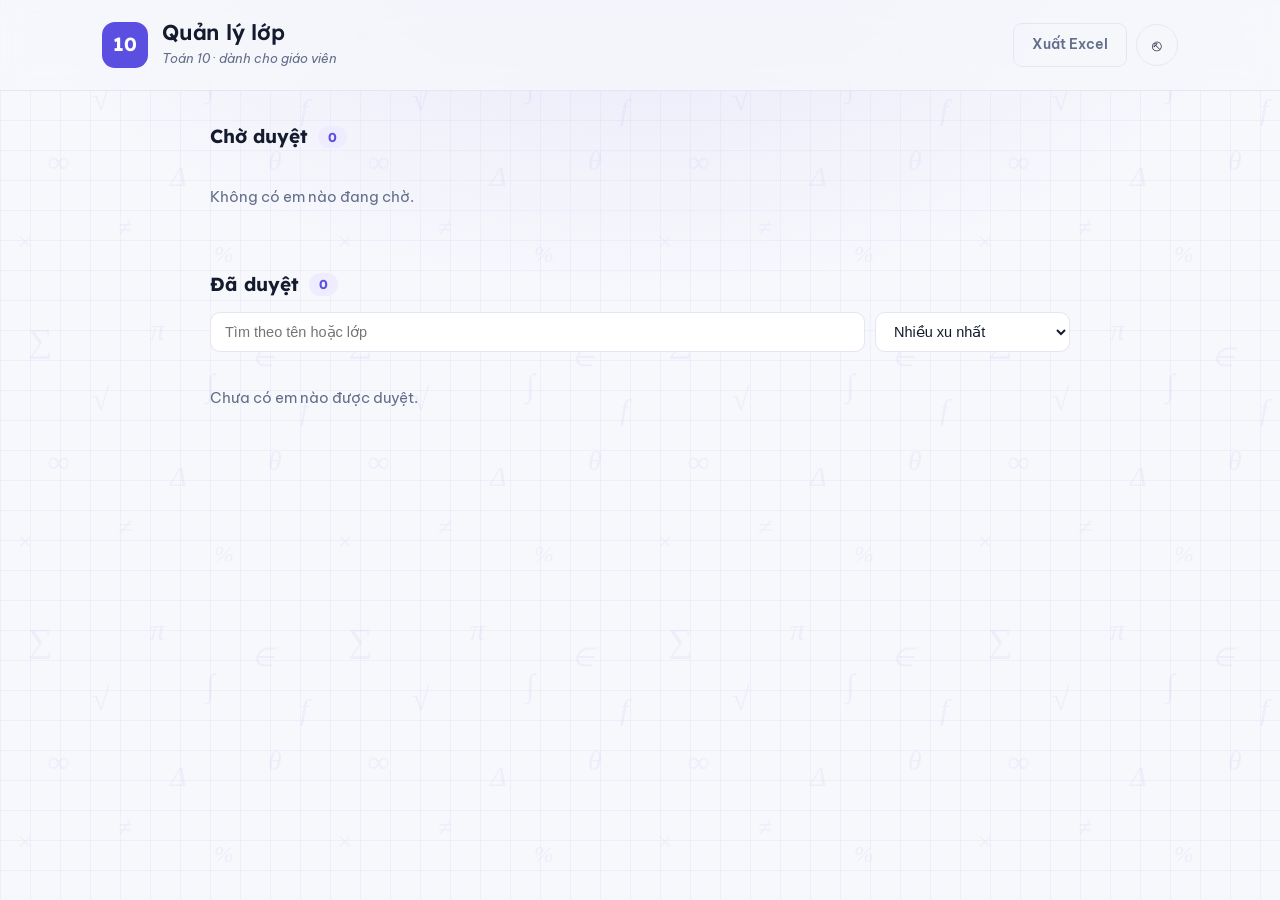
<file: thi/quanly.html>
<!DOCTYPE html>
<html lang="vi">
<head>
  <meta charset="UTF-8">
  <meta name="viewport" content="width=device-width, initial-scale=1.0">
  <title>Quản lý lớp · Toán 10</title>
  <meta name="robots" content="noindex">
  <link rel="preconnect" href="https://fonts.googleapis.com">
  <link rel="preconnect" href="https://fonts.gstatic.com" crossorigin>
  <link href="https://fonts.googleapis.com/css2?family=Be+Vietnam+Pro:wght@400;500;600;700&family=Lexend:wght@500;600;700&display=swap" rel="stylesheet">
  <link rel="stylesheet" href="css/style.css">
  <link rel="stylesheet" href="css/quanly.css">
</head>
<body>

<header class="top">
  <div class="wrap top__inner">
    <a href="index.html" class="brand">
      <span class="brand__mark">10</span>
      <span class="brand__text">
        <strong>Quản lý lớp</strong>
        <small>Toán 10 · dành cho giáo viên</small>
      </span>
    </a>
    <div class="top__nut">
      <button class="ghost" id="nutXuat" hidden>Xuất Excel</button>
      <button class="tron" id="nutRa" title="Đăng xuất" hidden>⎋</button>
    </div>
  </div>
</header>

<main class="wrap ql">
  <div class="ql__giua" id="manVao">
    <h2>Trang dành cho giáo viên</h2>
    <p>Bản giới thiệu này không nối máy chủ, nên danh sách học sinh để trống.</p>
    <button class="ggl" id="nutGoogle"><span class="ggl__g">G</span> Đăng nhập bằng Google</button>
    <p class="ql__bao" id="bao"></p>
  </div>

  <div id="manBang" hidden>
    <section class="ql__muc">
      <h2>Chờ duyệt <span class="ql__dem" id="demCho">0</span></h2>
      <div id="dsCho"></div>
    </section>

    <section class="ql__muc">
      <h2>Đã duyệt <span class="ql__dem" id="demOk">0</span></h2>
      <div class="ql__loc">
        <input type="search" id="timKiem" placeholder="Tìm theo tên hoặc lớp">
        <select id="sapXep">
          <option value="xu">Nhiều xu nhất</option>
          <option value="phieu">Nhiều điểm cộng nhất</option>
          <option value="ten">Theo tên</option>
          <option value="lop">Theo lớp</option>
        </select>
      </div>
      <div id="dsOk"></div>
    </section>
  </div>
</main>

<!-- Bản thi không nối máy chủ nên không nạp thư viện Firebase. -->
<script src="js/fb.js"></script>
<script src="js/quanly.js"></script>
</body>
</html>
</file>
<file: thi/css/style.css>
/* ============================================================
   BẢNG MÀU — đổi ở đây là cả trang đổi theo.
   Trang có sẵn chế độ sáng và tối, tự theo cài đặt máy.
   ============================================================ */
:root{
  --ink:#151b2e;
  --paper:#f7f8fc;
  --card:#ffffff;
  --line:#e4e7f2;
  --muted:#636e8a;

  --tim:#5a4fe0;          /* màu chính */
  --tim-dam:#4134c2;
  --luc-dam:#0b7a5d;
  --tim-nhat:#eeecfe;
  --luc:#0f9d78;          /* đúng */
  --luc-nhat:#e3f6f0;
  --do:#dc3f66;           /* sai */
  --do-nhat:#fdeaef;
  --vang:#c9820f;         /* đang học dở */

  --r:14px;
  --r-lg:20px;
  --bong:0 8px 26px rgba(21,27,46,.07);
  --wrap:1120px;
}

@media (prefers-color-scheme:dark){
  :root{
    --ink:#e8eaf3;
    --paper:#11141f;
    --card:#191d2b;
    --line:#2a3043;
    --muted:#99a2bb;
    --tim:#8b82ff;
    --tim-dam:#5c52d6;
    --luc-dam:#22916f;
    --tim-nhat:#232347;
    --luc:#3fd0a4;
    --luc-nhat:#16302a;
    --do:#ff7392;
    --do-nhat:#35202a;
    --vang:#e8ad48;
    --bong:0 8px 26px rgba(0,0,0,.3);
  }
}

*,*::before,*::after{box-sizing:border-box;margin:0;padding:0}
/* Thuộc tính hidden của HTML phải luôn thắng mọi display bên dưới */
[hidden]{display:none!important}
body{
  font-family:"Be Vietnam Pro",system-ui,sans-serif;
  background:var(--paper);color:var(--ink);line-height:1.65;
  -webkit-font-smoothing:antialiased;
}
h1,h2,h3,.brand strong{font-family:Lexend,"Be Vietnam Pro",sans-serif;line-height:1.25}
ol,ul{list-style:none}
button{font:inherit;color:inherit;cursor:pointer;border:0;background:none}
.wrap{max-width:var(--wrap);margin-inline:auto;padding-inline:22px}

/* ===== Công thức toán do MathJax vẽ ra ===== */
.ct{display:block;font-size:17px}
mjx-container{color:inherit}
mjx-container svg{max-width:100%}

/* ============================================================
   THANH TRÊN CÙNG
   ============================================================ */
.top{position:sticky;top:0;z-index:20;background:var(--paper);border-bottom:1px solid var(--line)}
.top__inner{display:flex;align-items:center;justify-content:space-between;gap:16px;height:68px}
.brand{display:flex;align-items:center;gap:12px;text-decoration:none;color:inherit}
.brand__mark{
  width:38px;height:38px;border-radius:11px;flex:none;
  background:var(--tim);color:#fff;font-weight:700;font-size:16px;
  display:grid;place-items:center;font-family:Lexend,sans-serif;
}
.brand strong{display:block;font-size:17px;font-weight:600}
.brand small{display:block;font-size:11.5px;color:var(--muted);letter-spacing:.3px}

.ghost,.solid{padding:9px 18px;border-radius:9px;font-size:14px;font-weight:600;transition:.18s}
.ghost{border:1.5px solid var(--line);color:var(--muted)}
.ghost:hover{border-color:var(--tim);color:var(--tim)}
.solid{background:var(--tim);color:#fff}
.solid:hover{filter:brightness(1.08)}
.solid:disabled{opacity:.45;cursor:not-allowed;filter:none}
:focus-visible{outline:2.5px solid var(--tim);outline-offset:2px;border-radius:6px}

/* ============================================================
   BẢNG ĐIỀU KHIỂN ĐẦU TRANG
   ============================================================ */
.dash{
  display:grid;grid-template-columns:1fr auto;gap:46px;align-items:center;
  padding:46px 0 38px;
}
.dash h1{font-size:clamp(28px,4vw,40px);font-weight:700;letter-spacing:-.5px;text-wrap:balance}
.dash p{margin-top:14px;max-width:60ch;color:var(--muted);font-size:16px}
.dash em{color:var(--ink);font-style:normal;font-weight:600}

.chips{display:flex;flex-wrap:wrap;gap:9px;margin-top:20px}
.chip{
  font-size:13px;font-weight:600;padding:5px 13px;border-radius:999px;
  background:var(--tim-nhat);color:var(--tim);
}

.gauge{position:relative;width:132px;height:132px}
.gauge svg{width:100%;height:100%;transform:rotate(-90deg)}
.gauge circle{fill:none;stroke-width:9;stroke-linecap:round}
.gauge__bg{stroke:var(--line)}
.gauge__fg{
  stroke:var(--tim);stroke-dasharray:326.7;stroke-dashoffset:326.7;
  transition:stroke-dashoffset .9s cubic-bezier(.22,1,.36,1);
}
.gauge__label{position:absolute;inset:0;display:grid;place-content:center;text-align:center}
.gauge__label b{display:block;font-family:Lexend,sans-serif;font-size:26px;font-weight:700}
.gauge__label span{font-size:11.5px;color:var(--muted)}
.gauge__note{margin-top:12px;text-align:center;font-size:13px;color:var(--muted)}

/* ============================================================
   BỘ LỌC THEO MẠCH KIẾN THỨC
   ============================================================ */
.filters{display:flex;flex-wrap:wrap;gap:9px;padding-bottom:26px}
.chon{padding-bottom:26px}
.chon__hang{display:flex;flex-wrap:wrap;gap:9px}
.pill--kt{position:relative;padding-left:38px}
.pill--kt::before{content:"📘";position:absolute;left:15px;top:50%;transform:translateY(-50%);font-size:15px}
.pill{
  padding:8px 17px;border-radius:999px;font-size:14px;font-weight:500;
  border:1.5px solid var(--line);color:var(--muted);transition:.18s;
}
.pill:hover{border-color:var(--tim);color:var(--tim)}
.pill.is-on{background:var(--ink);border-color:var(--ink);color:var(--paper)}

/* ============================================================
   LƯỚI THẺ CHƯƠNG
   ============================================================ */
.grid{display:grid;grid-template-columns:repeat(3,1fr);gap:20px;padding-bottom:70px}
.cc{
  background:var(--card);border:1px solid var(--line);border-radius:var(--r-lg);
  padding:24px 24px 20px;text-align:left;width:100%;
  display:flex;flex-direction:column;gap:11px;
  transition:transform .2s ease,box-shadow .2s ease,border-color .2s;
}
.cc:hover{transform:translateY(-4px);box-shadow:var(--bong);border-color:transparent}
.cc__top{display:flex;align-items:center;justify-content:space-between;gap:10px}
.cc__num{
  font-family:Lexend,sans-serif;font-size:13px;font-weight:700;
  color:var(--tim);background:var(--tim-nhat);padding:3px 11px;border-radius:7px;
}
.cc__state{font-size:12px;font-weight:600;display:flex;align-items:center;gap:6px}
.cc__state::before{content:"";width:7px;height:7px;border-radius:50%;background:currentColor}
.cc__state[data-s="chua"]{color:var(--muted)}
.cc__state[data-s="dang"]{color:var(--vang)}
.cc__state[data-s="xong"]{color:var(--luc)}
.cc h3{font-size:18px;font-weight:600;text-wrap:balance}
.cc__mach{font-size:13px;color:var(--muted)}
.cc__foot{
  margin-top:auto;padding-top:14px;border-top:1px solid var(--line);
  display:flex;justify-content:space-between;font-size:12.5px;color:var(--muted);
}
.cc__diem{font-weight:700;color:var(--luc)}

/* ============================================================
   MÀN HÌNH CHI TIẾT CHƯƠNG
   ============================================================ */
.back{margin:26px 0 18px;font-size:14px;font-weight:600;color:var(--muted)}
.back:hover{color:var(--tim)}

.dhead{padding-bottom:30px;border-bottom:1px solid var(--line)}
.dhead__tag{
  font-size:12.5px;font-weight:700;letter-spacing:1.2px;text-transform:uppercase;color:var(--tim);
}
.dhead h1{margin-top:9px;font-size:clamp(26px,3.6vw,36px);font-weight:700;letter-spacing:-.4px;text-wrap:balance}
.dhead p{margin-top:9px;color:var(--muted);font-size:15px}

.dcols{padding:34px 0 0}
.dcols h2{font-size:15px;font-weight:600;letter-spacing:.2px;margin-bottom:16px;color:var(--muted)}

.lessons ol{counter-reset:b;display:grid;grid-template-columns:repeat(2,1fr);gap:11px 34px}
.lessons li{
  counter-increment:b;position:relative;padding-left:32px;font-size:15px;
}
.lessons li::before{
  content:counter(b);position:absolute;left:0;top:3px;
  width:21px;height:21px;border-radius:7px;background:var(--tim-nhat);color:var(--tim);
  font-size:11.5px;font-weight:700;display:grid;place-items:center;font-family:Lexend,sans-serif;
}

.tcard{
  background:var(--card);border:1px solid var(--line);border-radius:var(--r);
  padding:20px 22px;margin-bottom:14px;
}
.tcard h3{font-size:15px;font-weight:600;margin-bottom:10px}
.tcard .ct{
  display:block;overflow-x:auto;padding:12px 0;
  border-top:1px solid var(--line);border-bottom:1px solid var(--line);
}
.tcard p{margin-top:11px;font-size:14.5px;color:var(--muted)}

/* ============================================================
   TRẮC NGHIỆM
   ============================================================ */
.quiz{
  background:var(--card);border:1px solid var(--line);border-radius:var(--r-lg);
  padding:30px;margin:36px 0 70px;
}
.quiz__head{display:flex;align-items:baseline;justify-content:space-between;gap:14px;margin-bottom:22px}
.quiz__head h2{font-size:20px;font-weight:600}
.quiz__score{font-family:Lexend,sans-serif;font-weight:700;font-size:15px;color:var(--luc)}

.q{padding:20px 0;border-top:1px solid var(--line)}
.q:first-child{border-top:0;padding-top:0}
.q__de{font-size:16px;font-weight:500;margin-bottom:14px}
.q__de b{font-family:Lexend,sans-serif;color:var(--tim);margin-right:7px}
.q__ds{display:grid;grid-template-columns:1fr 1fr;gap:10px}

.opt{
  display:flex;align-items:flex-start;gap:11px;
  padding:12px 15px;border:1.5px solid var(--line);border-radius:11px;
  font-size:15px;text-align:left;transition:.16s;background:var(--card);
}
.opt:hover{border-color:var(--tim)}
.opt__k{
  flex:none;width:22px;height:22px;border-radius:50%;border:1.5px solid var(--line);
  font-size:11.5px;font-weight:700;display:grid;place-items:center;
  font-family:Lexend,sans-serif;color:var(--muted);transition:.16s;
}
.opt.is-pick{border-color:var(--tim);background:var(--tim-nhat)}
.opt.is-pick .opt__k{background:var(--tim);border-color:var(--tim);color:#fff}
.opt.is-right{border-color:var(--luc);background:var(--luc-nhat)}
.opt.is-right .opt__k{background:var(--luc);border-color:var(--luc);color:#fff}
.opt.is-wrong{border-color:var(--do);background:var(--do-nhat)}
.opt.is-wrong .opt__k{background:var(--do);border-color:var(--do);color:#fff}
.q.is-done .opt{cursor:default}
.q.is-done .opt:hover{border-color:var(--line)}
.q.is-done .opt.is-right:hover{border-color:var(--luc)}
.q.is-done .opt.is-wrong:hover{border-color:var(--do)}

.giai{
  margin-top:13px;padding:12px 15px;border-radius:10px;
  background:var(--tim-nhat);font-size:14.5px;
}
.giai b{color:var(--tim)}

.quiz__foot{display:flex;flex-wrap:wrap;gap:11px;margin-top:26px;padding-top:22px;border-top:1px solid var(--line)}

/* ============================================================
   CHÂN TRANG
   ============================================================ */
.bottom{border-top:1px solid var(--line);padding:30px 0 44px}
.bottom p{font-size:13.5px;color:var(--muted)}

/* ============================================================
   BỐN DẠNG BÀI: nhãn, thẻ chọn dạng, đúng sai, trả lời ngắn, tự luận
   ============================================================ */
.filters__nhan{font-size:12px;font-weight:700;letter-spacing:1.1px;text-transform:uppercase;
               color:var(--muted);margin:22px 0 11px}

.quiz__head{flex-wrap:wrap;align-items:center}
.tabs{display:flex;flex-wrap:wrap;gap:7px}
.tab{display:flex;align-items:center;gap:7px;padding:7px 14px;border-radius:9px;
     font-size:14px;font-weight:500;border:1.5px solid var(--line);color:var(--muted);transition:.16s}
.tab:hover{border-color:var(--tim);color:var(--tim)}
.tab.is-on{background:var(--tim);border-color:var(--tim);color:#fff}
.tab i{font-style:normal;font-size:11px;font-weight:700;padding:1px 6px;border-radius:5px;
       background:var(--line);color:var(--muted)}
.tab.is-on i{background:rgba(255,255,255,.26);color:#fff}

/* ----- Đúng sai ----- */
.ys{display:grid;gap:9px}
.y{display:grid;grid-template-columns:24px 1fr auto;align-items:center;gap:12px;
   padding:11px 14px;border:1.5px solid var(--line);border-radius:11px;transition:.16s}
.y__k{font-family:Lexend,sans-serif;font-weight:700;font-size:13px;color:var(--tim)}
.y__t{font-size:15px}
.y__n{display:flex;gap:6px}
.ds{padding:6px 15px;border-radius:8px;border:1.5px solid var(--line);
    font-size:13.5px;font-weight:600;color:var(--muted);transition:.16s}
.ds:hover{border-color:var(--tim);color:var(--tim)}
.ds.is-pick{background:var(--tim);border-color:var(--tim);color:#fff}
.ds.is-key{border-color:var(--luc);color:var(--luc)}
.y.is-right{border-color:var(--luc);background:var(--luc-nhat)}
.y.is-wrong{border-color:var(--do);background:var(--do-nhat)}
.q.is-done .ds{cursor:default}
.q.is-done .ds:hover{border-color:var(--line);color:var(--muted)}
.q.is-done .ds.is-key:hover{border-color:var(--luc);color:var(--luc)}
.dem{margin-left:10px;font-size:12.5px;font-weight:700;color:var(--tim);white-space:nowrap}

/* ----- Trả lời ngắn ----- */
.tln{display:flex;align-items:center;flex-wrap:wrap;gap:12px}
.tln label{font-size:14px;font-weight:600;color:var(--muted)}
.tln input{width:230px;padding:11px 14px;border:1.5px solid var(--line);border-radius:10px;
           background:var(--card);font-size:15px;transition:.16s}
.tln input:focus{outline:none;border-color:var(--tim);box-shadow:0 0 0 4px var(--tim-nhat)}
.tln input.is-right{border-color:var(--luc);background:var(--luc-nhat)}
.tln input.is-wrong{border-color:var(--do);background:var(--do-nhat)}
.tln input:disabled{opacity:1}
.dung-la{font-size:14px;color:var(--luc)}

/* ----- Tự luận ----- */
.xem{padding:8px 17px;border-radius:9px;border:1.5px solid var(--tim);
     color:var(--tim);font-size:14px;font-weight:600;transition:.16s}
.xem:hover{background:var(--tim);color:#fff}
.tl__lg{margin-top:13px;padding:15px 17px;border-radius:11px;
        background:var(--tim-nhat);font-size:15px;line-height:1.85}

.trong{padding:24px 0;color:var(--muted);font-size:15px}
.trong code{font-family:ui-monospace,Menlo,monospace;font-size:13.5px;
            background:var(--line);padding:2px 7px;border-radius:5px}

@media (max-width:680px){
  .y{grid-template-columns:22px 1fr;row-gap:10px}
  .y__n{grid-column:1 / -1;justify-content:flex-end}
  .tln input{width:100%}
}

/* ============================================================
   LỘ TRÌNH CHÍN CHẶNG
   ============================================================ */
.top__nut{display:flex;gap:8px}
.ghost.is-on{border-color:var(--tim);color:var(--tim);background:var(--tim-nhat)}

.duong{position:relative;display:flex;flex-direction:column;align-items:center;padding:16px 0 90px}
.chang{position:relative;width:212px;height:150px;text-align:center;transform:translateX(var(--x))}

.noi{position:absolute;left:50%;top:38px;width:4px;height:var(--len);margin-left:-2px;
     transform-origin:top center;transform:rotate(var(--rot));z-index:0;
     background:repeating-linear-gradient(to bottom,var(--line) 0 7px,transparent 7px 15px)}

.nut{position:relative;z-index:1;width:76px;height:76px;border-radius:50%;
     display:grid;place-items:center;font-family:Lexend,sans-serif;font-weight:700;font-size:22px;
     transition:transform .16s ease}
.nut:active{transform:translateY(4px)}
.chang.is-mo   .nut{background:var(--tim);color:#fff;
     box-shadow:0 6px 0 var(--tim-dam),0 14px 26px rgba(90,79,224,.3)}
.chang.is-xong .nut{background:var(--luc);color:#fff;
     box-shadow:0 6px 0 var(--luc-dam),0 14px 26px rgba(15,157,120,.26)}
.chang.is-khoa .nut{background:var(--line);color:var(--muted);box-shadow:none;cursor:default}
.chang.is-khoa .nut:active{transform:none}
.nut__ok{font-size:32px;line-height:1}
.nut__khoa{font-size:23px;filter:grayscale(1);opacity:.55}

.chang.is-mo .nut::after{content:"";position:absolute;inset:-7px;border-radius:50%;
     border:2.5px solid var(--tim);animation:nhip 2.2s ease-out infinite}
@keyframes nhip{0%{transform:scale(1);opacity:.5}70%{transform:scale(1.24);opacity:0}100%{opacity:0}}

.chang__ten{margin-top:11px;font-size:13.5px;font-weight:600;line-height:1.35}
.chang.is-khoa .chang__ten{color:var(--muted)}
.chang__phu{margin-top:3px;font-size:12px;color:var(--muted)}

.rung{animation:rung .42s}
@keyframes rung{0%,100%{transform:translateX(var(--x))}
  20%{transform:translateX(calc(var(--x) - 9px))}
  60%{transform:translateX(calc(var(--x) + 9px))}}

/* ============================================================
   MÀN CHÚC MỪNG QUA CHẶNG
   ============================================================ */
.mung{position:fixed;inset:0;z-index:200;padding:16px;
      display:flex;align-items:center;justify-content:center;
      overflow-y:auto;-webkit-overflow-scrolling:touch;
      background:rgba(14,18,32,.56);backdrop-filter:blur(3px)}
/* margin:auto giúp hộp vẫn cuộn được khi màn hình thấp hơn hộp */
.mung__hop{position:relative;overflow:hidden auto;margin:auto;
     width:100%;max-width:360px;text-align:center;
     max-height:calc(100vh - 32px);max-height:calc(100dvh - 32px);
     background:var(--card);border-radius:22px;padding:26px 24px 24px;
     box-shadow:0 30px 70px rgba(0,0,0,.34);animation:hien .36s cubic-bezier(.2,1.25,.3,1)}
@keyframes hien{from{transform:scale(.88);opacity:0}to{transform:none;opacity:1}}
.mung__huy{font-size:40px;line-height:1;color:var(--vang)}
.mung__hop h2{margin-top:6px;font-size:23px;font-weight:700}
.mung__hop p{margin-top:7px;font-size:15px;font-weight:600}
.mung__phu{font-weight:400!important;font-size:13.5px!important;color:var(--muted)}
.mung__hop .solid{margin-top:18px;width:100%;padding:12px}

/* Màn hình rất thấp thì thu nhỏ thêm cho vừa */
@media (max-height:540px){
  .mung__huy{font-size:28px}
  .mung__hop{padding:18px 20px 18px;border-radius:18px}
  .mung__hop h2{font-size:19px}
  .mung__hop p{font-size:14px;margin-top:5px}
  .mung__hop .solid{margin-top:13px;padding:11px}
}
.mung__phao{position:absolute;inset:0;overflow:hidden;pointer-events:none}
.mung__phao i{position:absolute;top:-16px;left:var(--l);width:8px;height:14px;border-radius:2px;
     animation:roi 1.9s var(--d) ease-in forwards}
@keyframes roi{from{transform:translateY(0) rotate(var(--r))}
  to{transform:translateY(420px) rotate(calc(var(--r) + 540deg))}}

@media (max-width:420px){
  .chang{width:184px}
}

/* ============================================================
   RESPONSIVE
   ============================================================ */
@media (max-width:980px){
  .grid{grid-template-columns:repeat(2,1fr)}
}
@media (max-width:680px){
  .dash{grid-template-columns:1fr;gap:30px;padding:32px 0 28px}
  .dash__gauge{justify-self:start}
  .grid{grid-template-columns:1fr}
  .lessons ol{grid-template-columns:1fr}
  .q__ds{grid-template-columns:1fr}
  .quiz{padding:22px 18px}
  .filters,.chon__hang{overflow-x:auto;flex-wrap:nowrap;padding-bottom:4px}
  .pill{white-space:nowrap}
}

@media (prefers-reduced-motion:reduce){
  *{transition:none!important;animation:none!important}
}

/* ============================================================
   DẢI TÊN CHƯƠNG TRÊN LỘ TRÌNH
   ============================================================ */
.dai{width:100%;max-width:520px;margin:36px auto 22px;padding:16px 20px;border-radius:16px;
     background:var(--card);border:1px solid var(--line);cursor:pointer;text-align:left;
     transition:transform .18s ease}
.dai:first-child{margin-top:8px}
.dai:hover{transform:translateY(-2px)}
.dai.is-xong{background:linear-gradient(135deg,var(--luc),#13b98c);border-color:transparent;color:#fff}
.dai.is-khoa{opacity:.5}
.dai__so{font-family:Lexend,sans-serif;font-size:11.5px;font-weight:700;
         letter-spacing:1.4px;text-transform:uppercase;color:var(--tim)}
.dai.is-xong .dai__so{color:rgba(255,255,255,.88)}
.dai h2{margin-top:4px;font-size:18px;font-weight:700;line-height:1.3}
.dai p{margin-top:3px;font-size:13px;color:var(--muted)}
.dai.is-xong p{color:rgba(255,255,255,.82)}
.dai__bai{display:none;margin-top:13px;padding-top:13px;border-top:1px solid var(--line);
          font-size:13.5px;color:var(--muted)}
.dai.is-mo .dai__bai{display:grid;gap:6px}
.dai.is-xong .dai__bai{border-top-color:rgba(255,255,255,.3);color:rgba(255,255,255,.88)}

.chang{height:132px}
.nut__hieu{font-size:27px;line-height:1}

/* ============================================================
   MÀN LÀM BÀI TOÀN MÀN HÌNH
   ============================================================ */
.khoa-cuon{overflow:hidden}
.hoc{position:fixed;inset:0;z-index:150;display:flex;flex-direction:column;background:var(--paper)}

.hoc__top{display:flex;align-items:center;gap:14px;padding:14px 18px;
          padding-top:calc(14px + env(safe-area-inset-top));border-bottom:1px solid var(--line)}
.hoc__dong{flex:none;width:34px;height:34px;border-radius:9px;font-size:19px;color:var(--muted)}
.hoc__dong:hover{background:var(--line);color:var(--ink)}
.thanh{flex:1;height:12px;border-radius:99px;background:var(--line);overflow:hidden}
.thanh i{display:block;height:100%;width:0;border-radius:99px;background:var(--tim);
         transition:width .35s cubic-bezier(.22,1,.36,1)}
.hoc__dem{flex:none;min-width:44px;text-align:right;font-family:Lexend,sans-serif;
          font-size:13.5px;font-weight:700;color:var(--muted)}

.hoc__than{flex:1;overflow-y:auto;-webkit-overflow-scrolling:touch;padding:26px 18px 32px}
.hoc__trong{width:100%;max-width:620px;margin-inline:auto}
.hoc__nhan{font-size:12.5px;font-weight:700;letter-spacing:1.2px;text-transform:uppercase;
           color:var(--muted);margin-bottom:14px}
.hoc__de{font-size:20px;font-weight:600;line-height:1.55;margin-bottom:22px}

.hoc .tln input{width:100%;max-width:300px;font-size:17px;padding:14px 16px}
.hoc .tl__lg{margin-top:20px}

.hoc__chan{border-top:1px solid var(--line);background:var(--card);
           padding:16px 18px calc(16px + env(safe-area-inset-bottom))}
.hoc.co-phanhoi .hoc__chan{border-top:0}

.phanhoi{margin-bottom:14px;padding:14px 16px;border-radius:13px;
         animation:len .25s ease-out}
@keyframes len{from{transform:translateY(12px);opacity:0}to{transform:none;opacity:1}}
.phanhoi b{display:block;font-family:Lexend,sans-serif;font-size:16.5px;font-weight:700}
.phanhoi p{margin-top:5px;font-size:14.5px;line-height:1.7;color:var(--ink);opacity:.85}
.phanhoi.is-dung{background:var(--luc-nhat)}
.phanhoi.is-dung b{color:var(--luc)}
.phanhoi.is-sai{background:var(--do-nhat)}
.phanhoi.is-sai b{color:var(--do)}
.phanhoi.is-trung{background:var(--tim-nhat)}
.phanhoi.is-trung b{color:var(--tim)}

.btn--lg{padding:15px 24px;font-size:16px}
.btn--block{width:100%}
.nut--dung{background:var(--luc)}
.nut--dung:hover{background:var(--luc)}
.nut--sai{background:var(--do)}
.nut--sai:hover{background:var(--do)}

.tcard--to{padding:26px 24px;text-align:center}
.tcard--to .ct{font-size:19px;border:0;padding:4px 0 16px}
.tcard--to p{text-align:left;margin-top:0}

@media (max-width:680px){
  .hoc__de{font-size:18px;margin-bottom:18px}
  .hoc__than{padding:20px 16px 26px}
  .dai{margin:28px auto 18px}
}

/* ============================================================
   GIAO DIỆN LỘ TRÌNH MỚI — biểu tượng tròn, chữ nằm ngang bên cạnh
   ============================================================ */
.dash{display:block;padding:40px 0 6px}
.dash h1{font-size:clamp(26px,4.2vw,36px)}
.dash p{margin-top:10px;font-size:16px;color:var(--muted)}

.duong{display:block;max-width:560px;margin-inline:auto;padding:0 0 72px}

.dai{max-width:560px;margin:32px auto 4px;padding:15px 18px}
.dai:first-child{margin-top:14px}
.dai h2{font-size:17px}

.nhom{position:relative}
.muc{position:relative;display:grid;grid-template-columns:62px 1fr;gap:18px;align-items:center;
     padding:11px 0;cursor:pointer;-webkit-tap-highlight-color:transparent}
.muc::before{content:"";position:absolute;left:31px;top:0;bottom:0;width:3px;margin-left:-1.5px;
     background:repeating-linear-gradient(to bottom,var(--line) 0 7px,transparent 7px 15px)}
.nhom .muc:first-child::before{top:50%}
.nhom .muc:last-child::before{bottom:50%}

.vien{position:relative;z-index:1;width:62px;height:62px;border-radius:50%;
      display:grid;place-items:center;font-family:Lexend,sans-serif;font-weight:700;font-size:22px;
      transition:transform .16s ease}
.vien span{line-height:1}
.muc.is-mo   .vien{background:var(--tim);color:#fff;
     box-shadow:0 5px 0 var(--tim-dam),0 10px 22px rgba(90,79,224,.28)}
.muc.is-xong .vien{background:var(--luc);color:#fff;
     box-shadow:0 5px 0 var(--luc-dam),0 10px 22px rgba(15,157,120,.24)}
.muc.is-khoa .vien{background:var(--line);color:var(--muted);box-shadow:none}
.muc.is-khoa{cursor:default}
.muc:not(.is-khoa):hover .vien{transform:translateY(-3px)}
.muc:not(.is-khoa):active .vien{transform:translateY(2px)}
.muc.is-khoa .vien span{font-size:19px;filter:grayscale(1);opacity:.6}

.muc.is-mo .vien::after{content:"";position:absolute;inset:-6px;border-radius:50%;
     border:2.5px solid var(--tim);animation:nhip 2.2s ease-out infinite}

.muc__chu h3{font-size:16.5px;font-weight:600;line-height:1.35}
.muc.is-khoa .muc__chu h3{color:var(--muted)}
.muc__chu p{margin-top:2px;font-size:13px;color:var(--muted)}

.muc.rung{animation:lac .42s}
@keyframes lac{0%,100%{transform:none}
  22%{transform:translateX(-8px)}66%{transform:translateX(8px)}}

/* màn 2 gọn hơn một chút */
#viewDang .dhead{padding-bottom:22px}
#viewDang .dhead h1{font-size:clamp(22px,3.4vw,30px)}
#viewDang .back{margin-top:22px}

@media (max-width:680px){
  .dash{padding:28px 0 4px}
  .muc{grid-template-columns:56px 1fr;gap:15px}
  .muc::before{left:28px}
  .vien{width:56px;height:56px;font-size:20px}
  .muc__chu h3{font-size:15.5px}
}

/* ============================================================
   LỘ TRÌNH UỐN LƯỢN — nút lệch theo sóng, chữ nằm ngang bên cạnh
   ============================================================ */
.muc{display:block;height:116px;padding:0}
.muc::before{display:none}            /* bỏ đường thẳng đứng cũ */

svg.day{position:absolute;inset:0;width:100%;height:100%;pointer-events:none;z-index:0}
svg.day path{fill:none;stroke:var(--line);stroke-width:6;stroke-linecap:round;
             stroke-dasharray:0.1 17}

.vien{position:absolute;top:50%;left:calc(50% + var(--x));
      transform:translate(-50%,-50%);width:64px;height:64px}
.muc:not(.is-khoa):hover .vien{transform:translate(-50%,-50%) translateY(-3px)}
.muc:not(.is-khoa):active .vien{transform:translate(-50%,-50%) translateY(2px)}

.muc__chu{position:absolute;top:50%;transform:translateY(-50%);max-width:190px}
.is-trai .muc__chu{right:calc(50% - var(--x) + 46px);text-align:right}
.is-phai .muc__chu{left:calc(50% + var(--x) + 46px);text-align:left}

.muc.rung .vien{animation:lac2 .42s}
@keyframes lac2{0%,100%{transform:translate(-50%,-50%)}
  22%{transform:translate(-50%,-50%) translateX(-8px)}
  66%{transform:translate(-50%,-50%) translateX(8px)}}

@media (max-width:680px){
  .muc{height:104px}
  .vien{width:58px;height:58px;font-size:20px}
  .muc__chu{max-width:150px}
  .is-trai .muc__chu{right:calc(50% - var(--x) + 40px)}
  .is-phai .muc__chu{left:calc(50% + var(--x) + 40px)}
  .muc__chu h3{font-size:14.5px;line-height:1.3}
  .muc__chu p{font-size:12px}
}


/* ============================================================
   NỀN TRANG: giấy ô ly và ký hiệu toán học mờ, cho ra chất tri thức
   ============================================================ */
:root{ --oly:rgba(90,79,224,.05) }
@media (prefers-color-scheme:dark){
  :root:not([data-theme="light"]){ --oly:rgba(139,130,255,.06) }
}

body{
  background-color:var(--paper);
  background-image:
    url("data:image/svg+xml,%3Csvg%20xmlns%3D%27http%3A%2F%2Fwww.w3.org%2F2000%2Fsvg%27%20width%3D%27320%27%20height%3D%27300%27%3E%3Cg%20fill%3D%27%235a4fe0%27%20fill-opacity%3D%270.055%27%20font-family%3D%27Georgia%2CTimes%2Cserif%27%20font-style%3D%27italic%27%3E%3Ctext%20x%3D%2728%27%20y%3D%2752%27%20font-size%3D%2734%27%3E%E2%88%91%3C%2Ftext%3E%3Ctext%20x%3D%27150%27%20y%3D%2740%27%20font-size%3D%2730%27%3E%CF%80%3C%2Ftext%3E%3Ctext%20x%3D%2792%27%20y%3D%27110%27%20font-size%3D%2732%27%3E%E2%88%9A%3C%2Ftext%3E%3Ctext%20x%3D%27206%27%20y%3D%2796%27%20font-size%3D%2732%27%3E%E2%88%AB%3C%2Ftext%3E%3Ctext%20x%3D%2748%27%20y%3D%27172%27%20font-size%3D%2730%27%3E%E2%88%9E%3C%2Ftext%3E%3Ctext%20x%3D%27170%27%20y%3D%27186%27%20font-size%3D%2728%27%3E%CE%94%3C%2Ftext%3E%3Ctext%20x%3D%27252%27%20y%3D%2766%27%20font-size%3D%2726%27%3E%E2%88%88%3C%2Ftext%3E%3Ctext%20x%3D%27118%27%20y%3D%27236%27%20font-size%3D%2726%27%3E%E2%89%A0%3C%2Ftext%3E%3Ctext%20x%3D%27268%27%20y%3D%27170%27%20font-size%3D%2728%27%3E%CE%B8%3C%2Ftext%3E%3Ctext%20x%3D%2716%27%20y%3D%27250%27%20font-size%3D%2726%27%3E%C3%97%3C%2Ftext%3E%3Ctext%20x%3D%27214%27%20y%3D%27262%27%20font-size%3D%2724%27%3E%25%3C%2Ftext%3E%3Ctext%20x%3D%27300%27%20y%3D%27120%27%20font-size%3D%2730%27%3Ef%3C%2Ftext%3E%3C%2Fg%3E%3C%2Fsvg%3E"),
    linear-gradient(var(--oly) 1px, transparent 1px),
    linear-gradient(90deg, var(--oly) 1px, transparent 1px),
    radial-gradient(900px 520px at 50% -8%, rgba(90,79,224,.10), transparent 70%);
  background-size:320px 300px, 30px 30px, 30px 30px, 100% 100%;
  background-attachment:fixed;
}

/* ============================================================
   THANH ĐẦU: trái là tên, phải là khẩu hiệu
   ============================================================ */
.top{background:rgba(247,248,252,.78);backdrop-filter:blur(12px)}
@media (prefers-color-scheme:dark){
  :root:not([data-theme="light"]) .top{background:rgba(17,20,31,.78)}
}
.top__inner{gap:16px;height:72px}
.brand{gap:11px}
.brand strong{display:block;font-family:Lexend,sans-serif;font-size:18px;font-weight:600;
              letter-spacing:-.2px;white-space:nowrap}
.khauhieu{margin-left:auto;text-align:right;font-size:14.5px;color:var(--muted);
          font-style:italic;white-space:nowrap}
.top__nut{gap:7px}
.tron{width:38px;height:38px;border-radius:50%;border:1.5px solid var(--line);
      font-size:15px;line-height:1;transition:.16s;flex:none}
.tron:hover{border-color:var(--tim);background:var(--tim-nhat)}
.tron.is-on{background:var(--tim);border-color:var(--tim)}

/* ============================================================
   LỘ TRÌNH GỌN: chỉ còn tên, bỏ dòng chữ phụ
   ============================================================ */
.duong{padding-top:18px}
.dai{background:rgba(255,255,255,.72);backdrop-filter:blur(8px);
     margin:34px auto 10px;padding:13px 20px;border-radius:14px;cursor:default}
.dai:hover{transform:none}
@media (prefers-color-scheme:dark){
  :root:not([data-theme="light"]) .dai{background:rgba(25,29,43,.72)}
}
.dai.is-xong{background:linear-gradient(135deg,var(--luc),#13b98c)}
.dai h2{margin-top:2px;font-size:17px}
.dai__bai{display:none!important}

.muc__chu h3{font-size:17px;font-weight:600}
.muc__chu{max-width:210px}

@media (max-width:680px){
  .khauhieu{display:none}
  .top__inner{height:64px}
  .muc__chu{max-width:150px}
  .muc__chu h3{font-size:15px}
}

/* ============================================================
   CÚ MÈO BẠN ĐỒNG HÀNH
   ============================================================ */
.brand__text strong{display:block;font-family:Lexend,sans-serif;font-size:18px;
                    font-weight:600;letter-spacing:-.2px;line-height:1.15}
.brand__text small{display:block;margin-top:2px;font-size:12px;color:var(--muted);
                   font-style:italic;letter-spacing:0}
.khauhieu{display:none}
.top__inner{height:76px}
.top__nut{align-items:center}

.cuhop{position:relative;width:46px;height:54px;flex:none;cursor:help}
.cuhop--vua{width:56px;height:66px;cursor:default}
.cuhop--to{width:100px;height:118px;margin:0 auto 4px;cursor:default}
.cu{width:100%;height:100%;overflow:visible}

/* mọi món đồ mặc định ẩn, mở dần theo số chương đã học xong */
.do{display:none}
.cu.co-mu    .do--mu,    .cu.co-kinh .do--kinh, .cu.co-khan .do--khan,
.cu.co-but   .do--but,   .cu.co-huy  .do--huy,  .cu.co-sach .do--sach,
.cu.co-sao   .do--sao,   .cu.co-ao   .do--ao,   .cu.co-vuong .do--vuong{display:block}

/* vẫy cánh nhè nhẹ cho sinh động */
.canh{transform-origin:50% 28%;animation:vay 3.4s ease-in-out infinite}
.canh--p{animation-delay:.5s}
@keyframes vay{0%,100%{transform:rotate(0)}50%{transform:rotate(7deg)}}
.canh--t{animation-name:vayT}
@keyframes vayT{0%,100%{transform:rotate(0)}50%{transform:rotate(-7deg)}}

/* vui: nhún nhảy, mắt sáng */
.cu.vui{animation:nhun .7s cubic-bezier(.3,1.4,.4,1) 2}
@keyframes nhun{0%,100%{transform:translateY(0)}
  35%{transform:translateY(-13px) scale(1.05)}70%{transform:translateY(0) scale(.97)}}
.cu.vui .trong{animation:tron .7s ease-in-out 2}
@keyframes tron{0%,100%{transform:translateY(0)}50%{transform:translateY(-2px)}}

/* buồn: lắc đầu, cụp mắt */
.cu.buon{animation:cuilac .6s ease-in-out}
@keyframes cuilac{0%,100%{transform:rotate(0)}
  25%{transform:rotate(-7deg) translateY(3px)}75%{transform:rotate(7deg) translateY(3px)}}
.cu.buon .trong{transform:translateY(4px)}
.cu.buon .mo{transform:translateY(2px) scaleY(.7);transform-origin:50% 61px}

/* tia sáng bắn ra khi trả lời đúng */
.tia{position:absolute;left:50%;top:40%;width:5px;height:5px;border-radius:2px;
     background:var(--vang);transform:rotate(var(--g)) translateY(0);
     animation:ban .75s var(--d) ease-out forwards;opacity:0}
@keyframes ban{0%{opacity:1;transform:rotate(var(--g)) translateY(0) scale(.4)}
  100%{opacity:0;transform:rotate(var(--g)) translateY(-42px) scale(1.1)}}

/* bảng phản hồi có chỗ cho cú mèo */
.phanhoi{display:flex;gap:13px;align-items:flex-start}
.phanhoi__chu{flex:1;min-width:0}

/* màn chúc mừng dùng cú mèo thay ngôi sao */
.mung__hop h2{margin-top:4px}

@media (prefers-reduced-motion:reduce){
  .canh,.cu.vui,.cu.buon,.tia{animation:none!important}
}
@media (max-width:680px){
  .brand__text small{display:none}
  .top__inner{height:64px}
  .cuhop{width:40px;height:47px}
}

/* ============================================================
   THANH ĐẦU TO HƠN MỘT CHÚT
   ============================================================ */
.top__inner{height:90px}
.brand{gap:14px}
.brand__mark{width:46px;height:46px;border-radius:13px;font-size:19px}
.brand__text strong{font-size:21.5px}
.brand__text small{margin-top:3px;font-size:13px}
.cuhop{width:56px;height:66px}
.tron{width:42px;height:42px;font-size:16px}
.top__nut{gap:9px}

@media (max-width:680px){
  .top__inner{height:72px}
  .brand__mark{width:40px;height:40px;font-size:17px}
  .brand__text strong{font-size:18px}
  .cuhop{width:46px;height:54px}
  .tron{width:38px;height:38px}
}

/* ============================================================
   PHÁO GIẤY CHÚC MỪNG
   Cố ý không dùng biến var() trong dòng animation, vì chỉ cần một biến
   không dịch được là cả dòng hỏng và mảnh giấy đứng im ngoài màn hình.
   ============================================================ */
.phao{position:fixed;inset:0;z-index:400;pointer-events:none;overflow:hidden}
.phao i{position:absolute;top:-30px;border-radius:2px;opacity:0;
        animation-timing-function:linear;animation-fill-mode:both;
        animation-iteration-count:1}

@keyframes roiA{
  0%{opacity:1;transform:translate(0,0) rotate(0deg)}
  88%{opacity:1}
  100%{opacity:0;transform:translate(-46px,110vh) rotate(760deg)}}
@keyframes roiB{
  0%{opacity:1;transform:translate(0,0) rotate(0deg)}
  88%{opacity:1}
  100%{opacity:0;transform:translate(38px,110vh) rotate(-640deg)}}
@keyframes roiC{
  0%{opacity:1;transform:translate(0,0) rotate(0deg)}
  88%{opacity:1}
  100%{opacity:0;transform:translate(8px,110vh) rotate(1120deg)}}
@keyframes roiD{
  0%{opacity:1;transform:translate(0,0) rotate(0deg)}
  88%{opacity:1}
  100%{opacity:0;transform:translate(-18px,110vh) rotate(-980deg)}}

/* Bỏ dòng nhãn mức độ, cho câu hỏi thở ra một chút */
.hoc__than{padding-top:32px}
.hoc__de{margin-bottom:24px}
@media (max-width:680px){ .hoc__than{padding-top:24px} }

/* ============================================================
   TÚI XU VÀ CỬA HÀNG
   ============================================================ */
.muc.is-xong .vien{background:var(--tim)!important;
     box-shadow:0 5px 0 var(--tim-dam),0 10px 22px rgba(90,79,224,.28)!important}
.dai.is-xong{background:rgba(255,255,255,.72);color:inherit}

.xu{display:flex;align-items:center;gap:6px;padding:8px 14px 8px 11px;border-radius:999px;
    border:1.5px solid var(--line);background:var(--card);transition:.16s;flex:none}
.xu:hover{border-color:var(--vang);background:rgba(245,197,66,.12)}
.xu__hinh{font-size:17px;line-height:1}
.xu b{font-family:Lexend,sans-serif;font-weight:700;font-size:16px;color:var(--ink)}

.cho{max-width:440px;text-align:left;padding:26px 24px 24px}
.cho__dong{position:absolute;top:12px;right:14px;width:34px;height:34px;border-radius:50%;
           font-size:17px;color:var(--muted);z-index:2}
.cho__dong:hover{background:var(--line)}
.cho__dau{display:flex;align-items:center;gap:18px;margin-bottom:4px}
.cho__dau .cuhop--to{width:84px;height:99px;margin:0}
.cho__vi{display:flex;align-items:center;gap:7px;flex-wrap:wrap}
.cho__vi b{font-family:Lexend,sans-serif;font-size:30px;font-weight:700}
.cho__vi small{width:100%;font-size:12.5px;color:var(--muted)}
.cho h2{text-align:left;font-size:22px;margin-top:10px}
.cho__muc{margin-top:22px}
.cho__muc h3{font-size:12.5px;font-weight:700;letter-spacing:1px;text-transform:uppercase;
             color:var(--muted);margin-bottom:11px}

.mon{display:flex;align-items:center;gap:13px;padding:11px 13px;margin-bottom:9px;
     border:1.5px solid var(--line);border-radius:13px;background:var(--card)}
.mon.is-co{border-color:var(--tim-nhat);background:var(--tim-nhat)}
.mon--diem{border-color:rgba(245,197,66,.5);background:rgba(245,197,66,.1)}
.mon__hinh{font-size:26px;line-height:1;flex:none;width:34px;text-align:center}
.mon__chu{flex:1;min-width:0}
.mon__chu b{display:block;font-size:15.5px;font-weight:600}
.mon__chu small{display:block;font-size:12.5px;color:var(--muted);margin-top:2px}
.mon__nut{flex:none;padding:8px 15px;border-radius:9px;font-size:14px;font-weight:600;
          background:var(--tim);color:#fff;transition:.16s;white-space:nowrap}
.mon__nut:hover{filter:brightness(1.08)}
.mon__nut.is-thieu{background:var(--line);color:var(--muted)}
.mon__nut--mac{background:var(--luc)}
.mon__nut--bo{background:transparent;border:1.5px solid var(--line);color:var(--muted)}

.lac{animation:lacnut .4s}
@keyframes lacnut{0%,100%{transform:none}25%{transform:translateX(-6px)}75%{transform:translateX(6px)}}

@media (max-width:680px){
  .xu{padding:7px 12px 7px 9px}
  .xu b{font-size:15px}
  .cho__dau .cuhop--to{width:68px;height:80px}
  .cho__vi b{font-size:26px}
}

/* ============================================================
   MÀN ĐĂNG NHẬP
   ============================================================ */
.vao{position:fixed;inset:0;z-index:500;padding:18px;overflow-y:auto;
     display:flex;align-items:center;justify-content:center;background:var(--paper)}
.vao__hop{width:100%;max-width:400px;margin:auto;text-align:center}
.vao__hop .cuhop--to{margin:0 auto 6px}
.vao__hop h2{font-size:26px;font-weight:700}
.vao__nho{margin-top:10px;font-size:14.5px;color:var(--muted);line-height:1.65}
.vao label{display:block;margin:18px 0 7px;text-align:left;font-size:12.5px;
           font-weight:700;letter-spacing:1px;text-transform:uppercase;color:var(--muted)}
.vao input{width:100%;padding:14px 16px;border:1.5px solid var(--line);border-radius:12px;
           background:var(--card);color:var(--ink);font-size:16px}
.vao input:focus{outline:none;border-color:var(--tim);box-shadow:0 0 0 4px var(--tim-nhat)}
.vao .solid,.vao .ghost{margin-top:22px}
.vao__bao{margin-top:12px;font-size:14px;color:var(--do);min-height:20px}
.vao__ra{margin-top:24px;font-size:13.5px;color:var(--muted);text-decoration:underline}
.vao__ra:hover{color:var(--tim)}

.ggl{display:flex;align-items:center;justify-content:center;gap:12px;width:100%;
     margin-top:26px;padding:15px;border-radius:12px;border:1.5px solid var(--line);
     background:var(--card);font-size:16px;font-weight:600;transition:.16s}
.ggl:hover{border-color:var(--tim);box-shadow:0 6px 18px rgba(90,79,224,.14)}
.ggl__g{width:26px;height:26px;border-radius:50%;flex:none;display:grid;place-items:center;
        font-family:Lexend,sans-serif;font-weight:700;font-size:15px;color:#fff;
        background:conic-gradient(#ea4335 0 25%,#fbbc05 0 50%,#34a853 0 75%,#4285f4 0)}

/* ============================================================
   NHÀ CỦA CÚ
   ============================================================ */
/* Nhà của cú ở dạng trang, không còn là hộp thoại */
.nhatrang{max-width:460px;margin:18px auto 0;text-align:center;
          background:var(--card);border-radius:22px;padding:24px 22px 22px;
          box-shadow:var(--bong)}
.nhatrang h2{font-size:22px;margin-bottom:16px;font-weight:700}
.nhatrang__nut{display:flex;flex-direction:column;gap:9px;margin-top:12px}
.nhatrang__nut .solid,.nhatrang__nut .ghost{margin-top:0;width:100%;padding:12px}
.cuhop{cursor:pointer}

/* Nút Học tập ở góc phải thanh trên cùng */
.hoctap{display:flex;align-items:center;gap:6px;padding:8px 14px 8px 11px;
        border-radius:999px;border:1.5px solid var(--line);background:var(--card);
        cursor:pointer;transition:border-color .15s,background .15s}
.hoctap:hover{border-color:var(--tim);background:var(--tim-nhat)}
.hoctap__hinh{font-size:17px;line-height:1}
.hoctap b{font-family:Lexend,sans-serif;font-weight:700;font-size:15px;color:var(--ink)}
@media (max-width:560px){
  .hoctap b{display:none}
  .hoctap{padding:8px 11px}
}

/* Thêm nút Học tập làm thanh đầu dễ tràn trên điện thoại.
   Cụm nút bên phải giữ nguyên bề ngang, phần tên trang co lại trước. */
.top__inner{gap:10px}
.brand{min-width:0;flex:1 1 auto;overflow:hidden}
.brand__text{min-width:0}
.brand__text strong,.brand__text small{overflow:hidden;text-overflow:ellipsis;white-space:nowrap}
.top__nut{flex:none}
@media (max-width:560px){
  .brand__text strong{font-size:15px}
  .cuhop{width:40px;height:47px}
  .top__inner{gap:8px}
}
/* Bỏ nút thoát rồi nên chỉ còn ba nút, đo lại thì từ 365px trở lên là
   tên trang hiện đủ. Hẹp hơn nữa mới giấu đi, chứ để chữ cắt cụt xấu hơn. */
@media (max-width:364px){
  .brand__text{display:none}
}

.phong{position:relative;width:100%;aspect-ratio:4/3;border-radius:16px;overflow:hidden;
       background:linear-gradient(to bottom,#efeafc 0%,#efeafc 66%,#d9c6a8 66%,#cbb391 100%);
       box-shadow:inset 0 -2px 0 rgba(0,0,0,.08)}
@media (prefers-color-scheme:dark){
  :root:not([data-theme="light"]) .phong{
    background:linear-gradient(to bottom,#2a2746 0%,#2a2746 66%,#4a3d2e 66%,#3d3326 100%)}
}
.phong__cua{position:absolute;left:6%;top:24%;width:24%;height:30%;border-radius:8px;
            background:linear-gradient(160deg,#bfe3ff,#8ec9f5);
            box-shadow:0 0 0 4px rgba(255,255,255,.6) inset,0 2px 8px rgba(0,0,0,.1)}
.phong__cua::after{content:"";position:absolute;inset:0;
            background:linear-gradient(to right,transparent 48%,rgba(255,255,255,.7) 48% 52%,transparent 52%),
                       linear-gradient(to bottom,transparent 48%,rgba(255,255,255,.7) 48% 52%,transparent 52%)}

.phong__cu{position:absolute;left:50%;top:72%;transform:translate(-50%,-50%);
           width:74px;height:87px;margin:0;z-index:3;cursor:default}

.do-nha{position:absolute;transform:translate(-50%,-50%);font-size:30px;line-height:1;
        z-index:2;animation:hienDo .3s ease-out}
@keyframes hienDo{from{transform:translate(-50%,-50%) scale(.4);opacity:0}
                  to{transform:translate(-50%,-50%) scale(1);opacity:1}}

.nha__nho{margin:14px 0 4px;font-size:13.5px;color:var(--muted);line-height:1.55}
.nhahop .solid{margin-top:10px}

@media (max-width:680px){
  .do-nha{font-size:25px}
  .phong__cu{width:62px;height:73px}
}

/* ============================================================
   NHÀ CỦA CÚ — KHUNG CẢNH TRÀN MÀN HÌNH
   Màn hình chính của app. Cố ý làm như một căn phòng thật:
   tường, sàn, cửa sổ nhìn ra trời, nắng hắt xuống sàn, bụi bay
   trong nắng. Bầu trời đổi theo giờ thật trong ngày.
   ============================================================ */
/* Dùng svh chứ KHÔNG dùng dvh. Trên điện thoại dvh co giãn theo lúc
   thanh địa chỉ ẩn hiện, mà mọi thứ trong phòng đặt theo phần trăm,
   nên cả căn phòng trượt lên trượt xuống theo mỗi cú cuộn. svh thì đứng yên. */
body.o-nha{overflow:hidden}
.manhinh{height:calc(100svh - var(--cao-top, 76px));
         height:calc(100vh - var(--cao-top, 76px));
         height:calc(100svh - var(--cao-top, 76px));
         display:flex;flex-direction:column;position:relative;overflow:hidden}

.canhnha{position:relative;flex:1;overflow:hidden;isolation:isolate;
      --sanY:56%;                       /* chỗ tường gặp sàn */
      --tuong1:#efeafc; --tuong2:#e4ddfa;
      --san1:#e0c9a6;  --san2:#c9ad84;
      --troi1:#bfe6ff; --troi2:#8ecdf5;
      --nang:rgba(255,236,170,.46);
      --cuW:min(31vw,132px);           /* bề ngang cú */
      --cuH:calc(var(--cuW) * 87 / 74) /* chiều cao suy từ tỉ lệ hình cú */}

/* ---- Bốn khung giờ trong ngày ---- */
.canhnha.gio-sang{--troi1:#ffe2b8;--troi2:#ffc98a;--nang:rgba(255,222,150,.5);
               --tuong1:#f6ecf6;--tuong2:#efe2f3}
.canhnha.gio-trua{--troi1:#bfe6ff;--troi2:#79c2f2;--nang:rgba(255,243,190,.52)}
.canhnha.gio-chieu{--troi1:#ffd3a8;--troi2:#f79d8a;--nang:rgba(255,196,142,.46);
                --tuong1:#f3e6ee;--tuong2:#ecd9e6}
.canhnha.gio-toi{--troi1:#2b3568;--troi2:#141a3a;
              --nang:rgba(150,170,255,.22);
              --tuong1:#cfc7ea;--tuong2:#bdb3df;
              --san1:#bda78a;--san2:#a98f6e}

.canhnha__tuong{position:absolute;inset:0 0 calc(100% - var(--sanY)) 0;
             background:linear-gradient(to bottom,var(--tuong1),var(--tuong2))}
/* giấy dán tường chấm bi rất nhạt cho đỡ trống */
.canhnha__tuong::before{content:"";position:absolute;inset:0;opacity:.5;
  background-image:radial-gradient(currentColor 1.1px,transparent 1.2px);
  background-size:26px 26px;color:rgba(90,79,224,.13)}

.canhnha__san{position:absolute;inset:var(--sanY) 0 0 0;
           background:linear-gradient(to bottom,var(--san1),var(--san2));
           box-shadow:inset 0 3px 0 rgba(0,0,0,.07)}
/* ván sàn chạy xa dần */
.canhnha__san::before{content:"";position:absolute;inset:0;opacity:.35;
  background:repeating-linear-gradient(to bottom,
    transparent 0 16px, rgba(120,88,52,.5) 16px 17px)}

.canhnha__tham{position:absolute;left:50%;bottom:7%;transform:translateX(-50%);
            width:min(72%,340px);aspect-ratio:5/2;border-radius:50%;
            background:radial-gradient(ellipse at 50% 50%,
              rgba(90,79,224,.28),rgba(90,79,224,.13) 62%,transparent 73%)}

/* ---- Cửa sổ ---- */
.canhnha__cua{position:absolute;left:50%;top:13%;transform:translateX(-50%);
           width:min(62%,280px);aspect-ratio:6/5;
           border-radius:999px 999px 14px 14px;overflow:hidden;
           box-shadow:0 0 0 6px rgba(255,255,255,.82),0 14px 30px rgba(30,20,70,.2)}
.canhnha__troi{position:absolute;inset:0;
            background:linear-gradient(to bottom,var(--troi1),var(--troi2));
            transition:background .8s ease}
.canhnha__khung{position:absolute;inset:0;
  background:linear-gradient(to right,transparent calc(50% - 3px),rgba(255,255,255,.92) calc(50% - 3px) calc(50% + 3px),transparent calc(50% + 3px)),
             linear-gradient(to bottom,transparent calc(58% - 3px),rgba(255,255,255,.92) calc(58% - 3px) calc(58% + 3px),transparent calc(58% + 3px))}

/* Mặt trời ban ngày, mặt trăng ban đêm */
.canhnha__vang{position:absolute;right:17%;top:15%;width:20%;aspect-ratio:1;border-radius:50%;
            background:radial-gradient(circle at 38% 36%,#fff6cf,#ffd978 62%,#ffc44d);
            box-shadow:0 0 26px rgba(255,214,120,.9)}
.canhnha.gio-toi .canhnha__vang{
  background:radial-gradient(circle at 62% 38%,#fdfbff,#dfe3fb 58%,#c8cef3);
  box-shadow:0 0 22px rgba(215,225,255,.75)}
.canhnha.gio-chieu .canhnha__vang{top:36%;
  background:radial-gradient(circle at 40% 40%,#fff1c9,#ffb36b 60%,#ff8f52)}

/* Đồi xa ngoài cửa sổ cho có chiều sâu */
.canhnha__doi{position:absolute;left:-10%;right:-10%;bottom:0;height:34%;
  background:
    radial-gradient(ellipse 58% 150% at 24% 100%, rgba(74,150,120,.85) 0 99%, transparent 100%),
    radial-gradient(ellipse 52% 120% at 72% 100%, rgba(58,128,102,.9) 0 99%, transparent 100%),
    linear-gradient(to top, rgba(92,166,134,.75), rgba(92,166,134,.2))}
.canhnha.gio-toi .canhnha__doi{filter:brightness(.42) saturate(.7)}
.canhnha.gio-chieu .canhnha__doi{filter:brightness(.82) saturate(1.1) hue-rotate(-8deg)}

/* Chân tường, tách tường với sàn cho gọn mắt */
.canhnha__chantuong{position:absolute;left:0;right:0;bottom:0;height:13px;
  background:linear-gradient(to bottom,rgba(255,255,255,.9),rgba(255,255,255,.55));
  box-shadow:0 2px 5px rgba(40,25,80,.14)}
.canhnha__may{position:absolute;width:52%;height:16%;border-radius:999px;
           background:rgba(255,255,255,.9);filter:blur(.5px)}
/* Mây đứng yên. Trước cho mây trôi, mặt trời thở, sao nhấp nháy, bụi bay
   cùng lúc nên căn phòng lúc nào cũng nhúc nhích, nhìn mỏi mắt.
   Giờ cả phòng đứng im, chỉ mình cú động đậy. */
.canhnha__may--a{top:18%;left:8%}
.canhnha__may--b{top:46%;left:46%;width:38%;height:12%;opacity:.75}
/* Ban đêm mây phải xỉn lại, để trắng tinh như ban ngày nhìn chói mắt */
.canhnha.gio-toi .canhnha__may{background:rgba(190,200,235,.38);filter:blur(1px)}
.canhnha.gio-chieu .canhnha__may{background:rgba(255,236,214,.85)}
/* sao chỉ hiện buổi tối */
.canhnha__sao{position:absolute;inset:0;opacity:0;transition:opacity .8s ease;
  background-image:radial-gradient(#fff 1.2px,transparent 1.3px),
                   radial-gradient(#fff .9px,transparent 1px);
  background-size:38px 30px,53px 44px;background-position:4px 6px,21px 17px}
.canhnha.gio-toi .canhnha__sao{opacity:.85}

/* nắng hắt từ cửa sổ xuống sàn */
.canhnha__nang{position:absolute;left:10%;top:6%;width:80%;height:72%;z-index:2;
            background:radial-gradient(ellipse 58% 72% at 50% 0%,var(--nang),transparent 73%);
            filter:blur(12px);pointer-events:none;transition:background .8s ease}

/* ---- Cú mèo, thứ duy nhất động đậy trong phòng ----
   Cú và bóng nói nằm chung khối .cukhu. Muốn cú đi chỗ khác thì chỉ
   cần đổi left của khối, bóng nói tự đi theo. */
.cukhu{position:absolute;left:50%;bottom:11%;transform:translateX(-50%);
       z-index:4;transition:left 2.8s cubic-bezier(.42,0,.58,1)}
.canhnha__cu{position:relative;width:var(--cuW);height:var(--cuH);margin:0;
          cursor:pointer;animation:cuTho 4.4s ease-in-out infinite;
          filter:drop-shadow(0 12px 14px rgba(40,25,80,.26))}
/* thở nhẹ thôi, chỉ 3px, đứng yên một chỗ nhìn vẫn có hồn */
@keyframes cuTho{0%,100%{transform:translateY(0)}50%{transform:translateY(-3px)}}

/* lúc đang đi thì lắc lư như bước chân */
.cukhu.dangdi .canhnha__cu{animation:cuBuoc .46s ease-in-out infinite}
@keyframes cuBuoc{0%,100%{transform:translateY(0) rotate(-3.5deg)}
                  25%{transform:translateY(-6px) rotate(0deg)}
                  50%{transform:translateY(0) rotate(3.5deg)}
                  75%{transform:translateY(-6px) rotate(0deg)}}
/* quay mặt theo hướng đi */
.cukhu.quaytrai .canhnha__cu{scale:-1 1}
.canhnha__cu:active{animation:none;transform:scale(.95)}

/* ---- Bóng nói của cú ---- */
/* Bóng nói bám giữa cú. Bề ngang phải đủ hẹp để lúc cú đi ra rìa
   (xa nhất là 30% và 70% bề ngang phòng) bóng vẫn không lòi khỏi màn hình. */
.bongnoi{position:absolute;left:50%;bottom:calc(100% + 14px);
         transform:translateX(-50%);z-index:5;width:max-content;max-width:min(54vw,250px);
         background:var(--card);color:var(--ink);border-radius:16px;
         padding:11px 15px;text-align:center;
         box-shadow:0 10px 26px rgba(30,20,70,.2);
         animation:bongHien .34s cubic-bezier(.2,1.3,.35,1)}
.bongnoi b{font-family:Lexend,sans-serif;font-size:14.5px;font-weight:600;line-height:1.5}
.bongnoi::after{content:"";position:absolute;left:50%;bottom:-8px;margin-left:-8px;
                border:8px solid transparent;border-top-color:var(--card);border-bottom:0}
@keyframes bongHien{from{transform:translateX(-50%) translateY(8px) scale(.9);opacity:0}
                    to{transform:translateX(-50%);opacity:1}}

/* ---- Đồ trang trí trong phòng ---- */
.canhnha .do-nha{position:absolute;transform:translate(-50%,-50%);
              font-size:clamp(30px,8.5vw,46px);line-height:1;z-index:3;
              filter:drop-shadow(0 7px 7px rgba(40,25,80,.22));
              animation:hienDo .4s cubic-bezier(.2,1.4,.4,1)}

/* ---- Thanh dưới ---- */
/* Tấm panel trượt lên che mép dưới căn phòng. Cố ý dùng nền đặc thay
   cho dải chuyển màu, vì chuyển màu sang var(--paper) thì ở chế độ tối
   nó loang thành vệt đục trên mặt sàn. */
.thanhduoi{position:relative;z-index:6;margin-top:-18px;
           padding:15px 18px calc(16px + env(safe-area-inset-bottom));
           background:var(--paper);border-radius:22px 22px 0 0;
           box-shadow:0 -10px 26px rgba(20,14,46,.16)}
.thanhduoi__do{max-width:460px;margin:0 auto 11px;text-align:center}
.thanhduoi__chu{display:block;font-size:13.5px;color:var(--muted);line-height:1.5}
.thanhduoi__vach{display:block;height:7px;border-radius:999px;margin:8px auto 0;
                 width:min(82%,300px);background:var(--line);overflow:hidden}
.thanhduoi__vach i{display:block;height:100%;width:0;border-radius:999px;
                   background:linear-gradient(90deg,var(--tim),#8b7cf6);
                   transition:width .5s cubic-bezier(.3,1.2,.4,1)}
.thanhduoi__nut{max-width:460px;margin:0 auto;display:flex;gap:10px}

.nutto{flex:1;display:flex;align-items:center;justify-content:center;gap:7px;
       padding:14px 12px;border-radius:16px;cursor:pointer;
       font-family:Lexend,sans-serif;font-size:15.5px;font-weight:700;
       border:1.5px solid var(--line);background:var(--card);color:var(--ink);
       box-shadow:0 3px 0 var(--line);transition:transform .12s,box-shadow .12s}
.nutto span{font-size:18px;line-height:1}
.nutto:active{transform:translateY(3px);box-shadow:0 0 0 var(--line)}
.nutto--chinh{border-color:var(--tim-dam);background:var(--tim);color:#fff;
              box-shadow:0 3px 0 var(--tim-dam)}
.nutto--chinh:active{box-shadow:0 0 0 var(--tim-dam)}

@media (prefers-reduced-motion:reduce){
  .canhnha__cu{animation:none!important}
  .cukhu{transition:none}
}
@media (min-width:700px){
  .canhnha{--sanY:58%;--cuW:150px}
}

/* ============================================================
   TRỢ LÝ HỌC TẬP
   ============================================================ */
.tlNut{
  position:fixed; right:18px; bottom:18px; z-index:200;
  width:52px; height:52px; border-radius:50%; border:0; cursor:pointer;
  background:var(--tim); color:#fff; font-size:24px; font-weight:700;
  box-shadow:0 10px 26px rgba(90,79,224,.38); transition:transform .15s;
}
.tlNut:hover{ transform:translateY(-2px); }
.tlNut:focus-visible{ outline:3px solid var(--tim-dam); outline-offset:3px; }

.tl{
  position:fixed; right:18px; bottom:82px; z-index:201;
  width:min(380px, calc(100vw - 36px)); max-height:min(560px, 76vh);
  display:flex; flex-direction:column;
  background:var(--card); border:1px solid var(--line); border-radius:var(--r-lg);
  box-shadow:0 20px 50px rgba(21,27,46,.22); overflow:hidden;
}
.tl__dau{
  display:flex; align-items:center; justify-content:space-between;
  padding:12px 14px; border-bottom:1px solid var(--line); background:var(--tim-nhat);
}
.tl__dau b{ font-size:15px; color:var(--ink); }
.tl__dong{ border:0; background:none; cursor:pointer; font-size:16px; color:var(--muted); padding:4px 6px; }
.tl__than{ flex:1; overflow-y:auto; padding:12px 14px; display:flex; flex-direction:column; gap:10px; }
.tl__loi{ font-size:14px; line-height:1.6; padding:10px 12px; border-radius:12px; max-width:92%; }
.tl__loi--tl{ background:var(--paper); border:1px solid var(--line); color:var(--ink); align-self:flex-start; }
.tl__loi--em{ background:var(--tim); color:#fff; align-self:flex-end; }
.tl__loi b{ color:var(--tim-dam); }
.tl__loi--em b{ color:#fff; }
.tl__goi{ display:flex; flex-wrap:wrap; gap:6px; padding:0 14px 10px; }
.tl__chip{
  font:inherit; font-size:12.5px; cursor:pointer; color:var(--tim-dam);
  background:var(--tim-nhat); border:1px solid transparent; border-radius:20px; padding:5px 11px;
}
.tl__chip:hover{ border-color:var(--tim); }
.tl__nhap{ display:flex; gap:8px; padding:10px 14px 14px; border-top:1px solid var(--line); }
.tl__nhap input{
  flex:1; font:inherit; font-size:14px; padding:9px 12px; color:var(--ink);
  background:var(--paper); border:1px solid var(--line); border-radius:11px;
}
.tl__nhap input:focus{ outline:2px solid var(--tim); outline-offset:1px; }
@media (max-width:420px){ .tl{ right:10px; left:10px; width:auto; } }
</file>
<file: thi/css/quanly.css>
/* Giao diện riêng cho trang quản lý lớp */
.ql{padding:34px 0 80px;max-width:860px}
.ql__giua{max-width:420px;margin:60px auto;text-align:center}
.ql__giua h2{font-size:24px;font-weight:700}
.ql__giua p{margin-top:10px;font-size:14.5px;color:var(--muted)}
.ql__giua code{font-family:ui-monospace,Menlo,monospace;font-size:13px;
               background:var(--line);padding:2px 6px;border-radius:5px}
.ql__bao{margin-top:16px;font-size:14px;color:var(--do);min-height:20px}

.ql__muc{margin-bottom:44px}
.ql__muc h2{display:flex;align-items:center;gap:10px;font-size:19px;font-weight:700;margin-bottom:16px}
.ql__dem{font-family:Lexend,sans-serif;font-size:13px;font-weight:700;
         background:var(--tim-nhat);color:var(--tim);padding:3px 10px;border-radius:999px}

.ql__loc{display:flex;gap:10px;margin-bottom:14px;flex-wrap:wrap}
.ql__loc input,.ql__loc select{padding:10px 14px;border:1.5px solid var(--line);
     border-radius:10px;background:var(--card);color:var(--ink);font-size:14.5px}
.ql__loc input{flex:1;min-width:180px}
.ql__loc input:focus,.ql__loc select:focus{outline:none;border-color:var(--tim)}

.em{display:flex;align-items:center;gap:14px;padding:13px 16px;margin-bottom:9px;
    background:var(--card);border:1.5px solid var(--line);border-radius:13px}
.em__chu{flex:1;min-width:0}
.em__chu b{display:block;font-size:15.5px;font-weight:600}
.em__chu small{display:block;font-size:12.5px;color:var(--muted);margin-top:2px;
               overflow:hidden;text-overflow:ellipsis;white-space:nowrap}
.em__so{display:flex;gap:16px;flex:none;text-align:center}
.em__so div{min-width:52px}
.em__so b{display:block;font-family:Lexend,sans-serif;font-size:17px;font-weight:700}
.em__so small{font-size:11px;color:var(--muted)}
.em__nut{display:flex;gap:7px;flex:none}
.em__nut button{padding:8px 14px;border-radius:9px;font-size:13.5px;font-weight:600;transition:.16s}
.nut--duyet{background:var(--luc);color:#fff}
.nut--tu{background:transparent;border:1.5px solid var(--line);color:var(--muted)}
.nut--tu:hover{border-color:var(--do);color:var(--do)}
.ql__trong{padding:20px 0;color:var(--muted);font-size:14.5px}

@media (max-width:680px){
  .em{flex-wrap:wrap}
  .em__so{order:3;width:100%;justify-content:flex-start;padding-top:8px;
          border-top:1px solid var(--line)}
}
</file>
